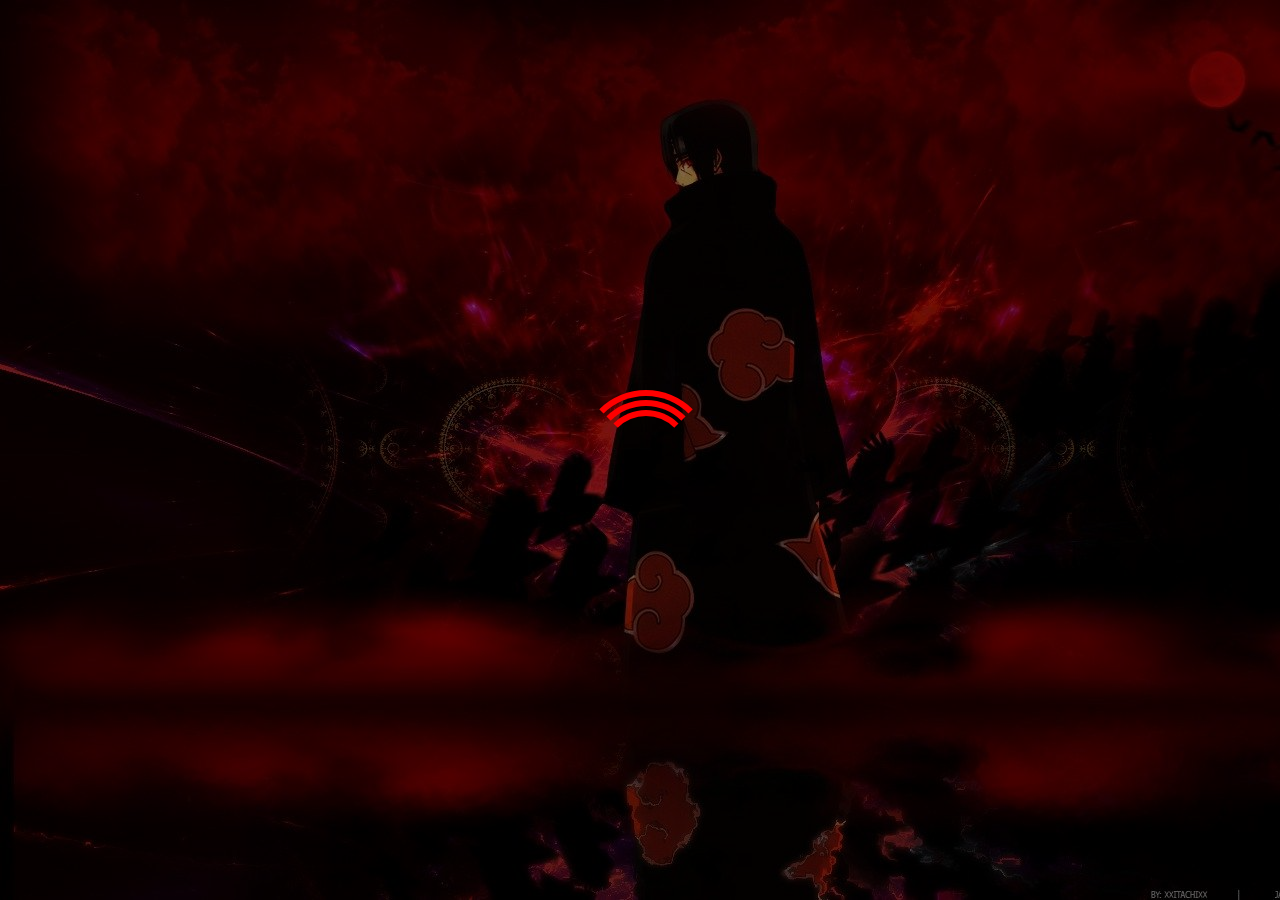
<file: index.html>
<!DOCTYPE html>
<html lang="en">
<head>
    <meta charset="UTF-8">
    <meta name="viewport" content="width=device-width, initial-scale=1.0">
    <link rel="icon" type="image/png" href="images/logo.png">

    <title>Loading...</title>
    <link rel="stylesheet" href="css/loader.css">
</head>
<body>
    
    
<!-- Loading Animation -->
<div class="loader">
    <div class="circle one"></div>
    <div class="circle two"></div>
    <div class="circle three"></div>
</div>
<script src="js/loader.js"></script>

</body>
</html>
</file>
<file: css/loader.css>
.loader {
    position: relative;
    width: 150px;
    height: 150px;
  }
  
  .circle {
    position: absolute;
    border: 6px solid transparent;
    border-top-color: red;
    border-radius: 50%;
    animation: spin linear infinite;
  }
  
  .circle.one {
    width: 80px;
    height: 80px;
    top: 35px;
    left: 35px;
    animation-duration: 1s;
  }
  
  .circle.two {
    width: 100px;
    height: 100px;
    top: 25px;
    left: 25px;
    animation-duration: 1.2s;
  }
  
  .circle.three {
    width: 120px;
    height: 120px;
    top: 15px;
    left: 15px;
    animation-duration: 1.4s;
  }
  
  @keyframes spin {
    0% {
      transform: rotate(0deg);
    }
    100% {
      transform: rotate(360deg);
    }
  }
  
  @keyframes bounce {
    0%, 100% {
      transform: scale(1);
    }
    50% {
      transform: scale(1.2);
    }
  }
  
  /* Set the body background to a transparent image */
  body {
    margin: 0;
    padding: 0;
    display: flex;
    justify-content: center;
    align-items: center;
    min-height: 100vh;
    background-image: url('../images/loader.jpg');
    background-size: cover;
    background-repeat: no-repeat;
    background-attachment: fixed;
  }
  
  body::before {
    content: "";
    position: absolute;
    top: 0;
    left: 0;
    width: 100%;
    height: 100%;
    background-color: rgba(0, 0, 0, 0.5); 
    z-index: -1;
  }
</file>
